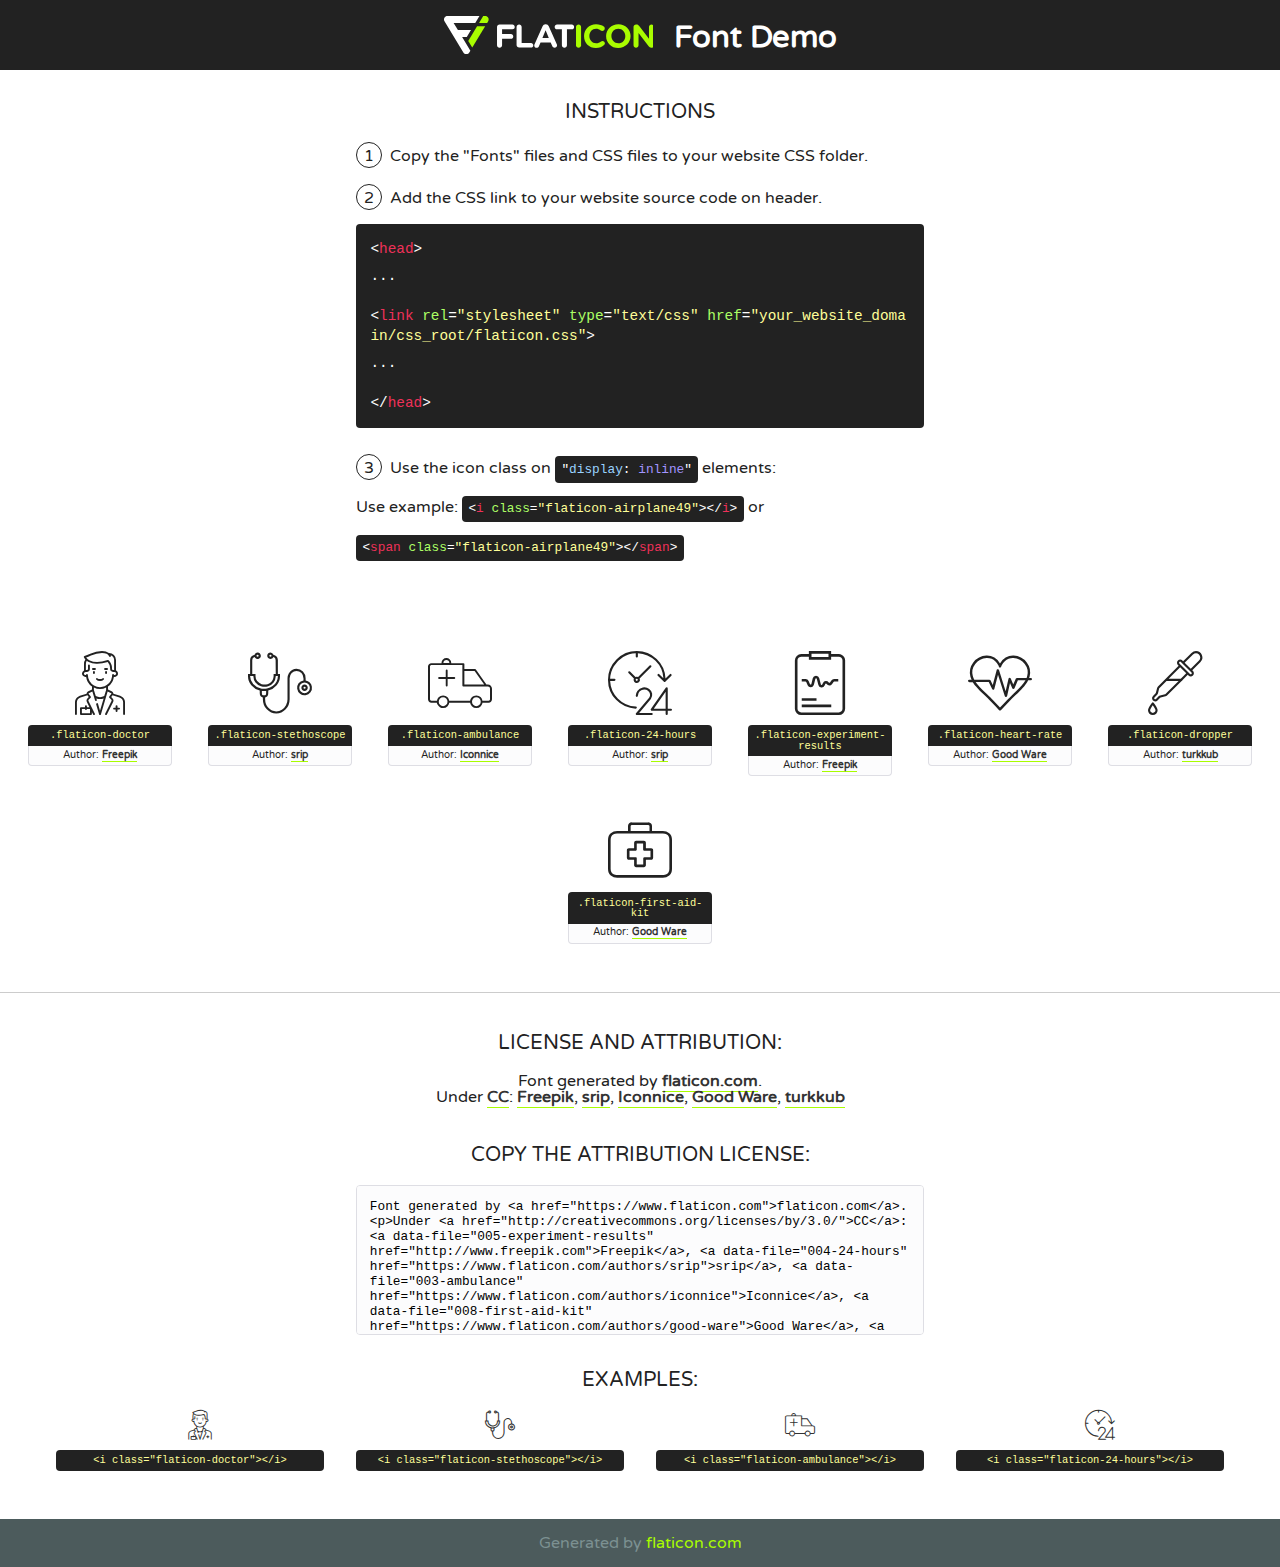
<file: flaticon.html>
<!DOCTYPE html>
<!--
  Flaticon icon font: Flaticon
  Creation date: 23/01/2019 09:05
-->
<html>
<!DOCTYPE html>
<html>

<head>
    <title>Flaticon WebFont</title>
    <link href="http://fonts.googleapis.com/css?family=Varela+Round" rel="stylesheet" type="text/css" />
    <link rel="stylesheet" type="text/css" href="flaticon.css">
    <meta charset="UTF-8">
    <style>
    html, body, div, span, applet, object, iframe,
    h1, h2, h3, h4, h5, h6, p, blockquote, pre,
    a, abbr, acronym, address, big, cite, code,
    del, dfn, em, img, ins, kbd, q, s, samp,
    small, strike, strong, sub, sup, tt, var,
    b, u, i, center,
    dl, dt, dd, ol, ul, li,
    fieldset, form, label, legend,
    table, caption, tbody, tfoot, thead, tr, th, td,
    article, aside, canvas, details, embed, 
    figure, figcaption, footer, header, hgroup, 
    menu, nav, output, ruby, section, summary,
    time, mark, audio, video {
        margin: 0;
        padding: 0;
        border: 0;
        font-size: 100%;
        font: inherit;
        vertical-align: baseline;
    }
    /* HTML5 display-role reset for older browsers */
    article, aside, details, figcaption, figure, 
    footer, header, hgroup, menu, nav, section {
        display: block;
    }
    body {
        line-height: 1;
    }
    ol, ul {
        list-style: none;
    }
    blockquote, q {
        quotes: none;
    }
    blockquote:before, blockquote:after,
    q:before, q:after {
        content: '';
        content: none;
    }
    table {
        border-collapse: collapse;
        border-spacing: 0;
    }
    body {
        font-family: 'Varela Round', Helvetica, Arial, sans-serif;
        font-size: 16px;
        color: #222;
    }
    a {
        color: #333;
        border-bottom: 1px solid #a9fd00;
        font-weight: bold;
        text-decoration: none;
    }
    * {
        -moz-box-sizing: border-box;
        -webkit-box-sizing: border-box;
        box-sizing: border-box;
        margin: 0;
        padding: 0;
    }
    [class^="flaticon-"]:before, [class*=" flaticon-"]:before, [class^="flaticon-"]:after, [class*=" flaticon-"]:after {
        font-family: Flaticon;
        font-size: 30px;
        font-style: normal;
        margin-left: 20px;
        color: #333;
    }
    .wrapper {
        max-width: 600px;
        margin: auto;
        padding: 0 1em;
    }
    .title {
        font-size: 1.25em;
        text-align: center;
        margin-bottom: 1em;
        text-transform: uppercase;
    }
    header {
        text-align: center;
        background-color: #222;
        color: #fff;
        padding: 1em;
    }
    header .logo {
        width: 210px;
        height: 38px;
        display: inline-block;
        vertical-align: middle;
        margin-right: 1em;
        border: none;
    }
    header strong {
        font-size: 1.95em;
        font-weight: bold;
        vertical-align: middle;
        margin-top: 5px;
        display: inline-block;
    }
    .demo {
        margin: 2em auto;
        line-height: 1.25em;
    }
    .demo ul li {
        margin-bottom: 1em;
    }
    .demo ul li .num {
        color: #222;
        border-radius: 20px;
        display: inline-block;
        width: 26px;
        padding: 3px;
        height: 26px;
        text-align: center;
        margin-right: 0.5em;
        border: 1px solid #222;
    }
    .demo ul li code {
        background-color: #222;
        border-radius: 4px;
        padding: 0.25em 0.5em;
        display: inline-block;
        color: #fff;
        font-family: Consolas,Monaco,Lucida Console,Liberation Mono,DejaVu Sans Mono,Bitstream Vera Sans Mono,Courier New, monospace;
        font-weight: lighter;
        margin-top: 1em;
        font-size: 0.8em;
        word-break: break-all;
    }
    .demo ul li code.big {
        padding: 1em;
        font-size: 0.9em;
    }
    .demo ul li code .red {
        color: #EF3159;
    }
    .demo ul li code .green {
        color: #ACFF65;
    }
    .demo ul li code .yellow {
        color: #FFFF99;
    }
    .demo ul li code .blue {
        color: #99D3FF;
    }
    .demo ul li code .purple {
        color: #A295FF;
    }
    .demo ul li code .dots {
        margin-top: 0.5em;
        display: block;
    }
    #glyphs {
        border-bottom: 1px solid #ccc;
        padding: 2em 0;
        text-align: center;
    }
    .glyph {
        display: inline-block;
        width: 9em;
        margin: 1em;
        text-align: center;
        vertical-align: top;
        background: #FFF;
    }
    .glyph .glyph-icon {
        padding: 10px;
        display: block;
        font-family:"Flaticon";
        font-size: 64px;
        line-height: 1;
    }
    .glyph .glyph-icon:before {
        font-size: 64px;
        color: #222;
        margin-left: 0;
    }
    .class-name {
        font-size: 0.65em;
        background-color: #222;
        color: #fff;
        border-radius: 4px 4px 0 0;
        padding: 0.5em;
        color: #FFFF99;
        font-family: Consolas,Monaco,Lucida Console,Liberation Mono,DejaVu Sans Mono,Bitstream Vera Sans Mono,Courier New, monospace;
    }
    .author-name {
        font-size: 0.6em;
        background-color: #fcfcfd;
        border: 1px solid #DEDEE4;
        border-top: 0;
        border-radius: 0 0 4px 4px;
        padding: 0.5em;
    }
    .class-name:last-child {
        font-size: 10px;
        color:#888;
    }
    .class-name:last-child a {
        font-size: 10px;
        color:#555;
    }
    .class-name:last-child a:hover {
        color:#a9fd00;
    }
    .glyph > input {
        display: block;
        width: 100px;
        margin: 5px auto;
        text-align: center;
        font-size: 12px;
        cursor: text;
    }
    .glyph > input.icon-input {
        font-family:"Flaticon";
        font-size: 16px;
        margin-bottom: 10px;
    }
    .attribution .title {
        margin-top: 2em;
    }
    .attribution textarea {
        background-color: #fcfcfd;
        padding: 1em;
        border: none;
        box-shadow: none;
        border: 1px solid #DEDEE4;
        border-radius: 4px;
        resize: none;
        width: 100%;
        height: 150px;
        font-size: 0.8em;
        font-family: Consolas,Monaco,Lucida Console,Liberation Mono,DejaVu Sans Mono,Bitstream Vera Sans Mono,Courier New, monospace;
        -webkit-appearance: none;
    }
    .iconsuse {
        margin: 2em auto;
        text-align: center;
        max-width: 1200px;
    }
    .iconsuse:after {
        content: '';
        display: table;
        clear: both;
    }
    .iconsuse .image {
        float: left;
        width: 25%;
        padding: 0 1em;
    }
    .iconsuse .image p {
        margin-bottom: 1em;
    }
    .iconsuse .image span {
        display: block;
        font-size: 0.65em;
        background-color: #222;
        color: #fff;
        border-radius: 4px;
        padding: 0.5em;
        color: #FFFF99;
        margin-top: 1em;
        font-family: Consolas,Monaco,Lucida Console,Liberation Mono,DejaVu Sans Mono,Bitstream Vera Sans Mono,Courier New, monospace;
    }
    #footer {
        text-align: center;
        background-color: #4C5B5C;
        color: #7c9192;
        padding: 1em;
    }
    #footer a {
        border: none;
        color: #a9fd00;
        font-weight: normal;
    }
    @media (max-width: 960px) {
        .iconsuse .image {
            width: 50%;
        }
    }
    @media (max-width: 560px) {
        .iconsuse .image {
            width: 100%;
        }
    }
    </style>
</head>

<body class="characters-off">

    <header>
        <a href="https://www.flaticon.com" target="_blank" class="logo">
            <svg version="1.1" xmlns="http://www.w3.org/2000/svg" xmlns:xlink="http://www.w3.org/1999/xlink" xmlns:a="http://ns.adobe.com/AdobeSVGViewerExtensions/3.0/" viewBox="0 0 560.875 102.036" enable-background="new 0 0 560.875 102.036" xml:space="preserve">
                <defs>
                </defs>
                <g>
                    <g class="letters">
                        <path fill="#ffffff" d="M141.596,29.675c0-3.777,2.985-6.767,6.764-6.767h34.438c3.426,0,6.15,2.728,6.15,6.15
                        c0,3.43-2.724,6.149-6.15,6.149h-27.674v13.091h23.719c3.429,0,6.151,2.724,6.151,6.15c0,3.43-2.723,6.149-6.151,6.149h-23.719
                        v17.574c0,3.773-2.986,6.761-6.764,6.761c-3.779,0-6.764-2.989-6.764-6.761V29.675z"></path>
                        <path fill="#ffffff" d="M193.844,29.149c0-3.781,2.985-6.767,6.764-6.767c3.776,0,6.763,2.985,6.763,6.767v42.957h25.039
                        c3.426,0,6.149,2.726,6.149,6.153c0,3.425-2.723,6.15-6.149,6.15h-31.802c-3.779,0-6.764-2.986-6.764-6.768V29.149z"></path>
                        <path fill="#ffffff" d="M241.891,75.71l21.438-48.407c1.492-3.341,4.215-5.357,7.906-5.357h0.792
                        c3.686,0,6.323,2.017,7.815,5.357l21.439,48.407c0.436,0.967,0.701,1.845,0.701,2.723c0,3.602-2.809,6.501-6.414,6.501
                        c-3.161,0-5.269-1.845-6.499-4.655l-4.132-9.661h-27.059l-4.301,10.102c-1.144,2.631-3.426,4.214-6.237,4.214
                        c-3.517,0-6.24-2.81-6.24-6.325C241.1,77.64,241.451,76.677,241.891,75.71z M279.932,58.666l-8.521-20.297l-8.526,20.297H279.932
                        z"></path>
                        <path fill="#ffffff" d="M314.864,35.387H301.86c-3.429,0-6.239-2.813-6.239-6.238c0-3.429,2.811-6.24,6.239-6.24h39.533
                        c3.426,0,6.237,2.811,6.237,6.24c0,3.425-2.811,6.238-6.237,6.238h-13.001v42.785c0,3.773-2.99,6.761-6.764,6.761
                        c-3.779,0-6.764-2.989-6.764-6.761V35.387z"></path>
                        <path fill="#A9FD00" d="M352.615,29.149c0-3.781,2.985-6.767,6.767-6.767c3.774,0,6.761,2.985,6.761,6.767v49.024
                        c0,3.773-2.987,6.761-6.761,6.761c-3.781,0-6.767-2.989-6.767-6.761V29.149z"></path>
                        <path fill="#A9FD00" d="M374.132,53.836v-0.179c0-17.481,13.178-31.801,32.065-31.801c9.22,0,15.459,2.458,20.557,6.238
                        c1.402,1.054,2.637,2.985,2.637,5.357c0,3.692-2.985,6.59-6.681,6.59c-1.845,0-3.071-0.702-4.044-1.319
                        c-3.776-2.813-7.729-4.393-12.562-4.393c-10.364,0-17.831,8.611-17.831,19.154v0.173c0,10.542,7.291,19.329,17.831,19.329
                        c5.715,0,9.492-1.756,13.359-4.834c1.049-0.874,2.458-1.491,4.039-1.491c3.429,0,6.325,2.813,6.325,6.236
                        c0,2.106-1.056,3.78-2.282,4.834c-5.539,4.834-12.036,7.733-21.878,7.733C387.572,85.464,374.132,71.493,374.132,53.836z"></path>
                        <path fill="#A9FD00" d="M433.009,53.836v-0.179c0-17.481,13.79-31.801,32.766-31.801c18.981,0,32.592,14.143,32.592,31.628v0.173
                        c0,17.483-13.785,31.807-32.769,31.807C446.625,85.464,433.009,71.32,433.009,53.836z M484.224,53.836v-0.179
                        c0-10.539-7.725-19.326-18.626-19.326c-10.893,0-18.449,8.611-18.449,19.154v0.173c0,10.542,7.73,19.329,18.626,19.329
                        C476.676,72.986,484.224,64.378,484.224,53.836z"></path>
                        <path fill="#A9FD00" d="M506.233,29.321c0-3.774,2.99-6.763,6.767-6.763h1.401c3.252,0,5.183,1.583,7.029,3.953l26.093,34.265
                        V29.059c0-3.692,2.99-6.677,6.681-6.677c3.683,0,6.671,2.985,6.671,6.677v48.934c0,3.78-2.987,6.765-6.764,6.765h-0.436
                        c-3.257,0-5.188-1.581-7.034-3.953l-27.056-35.492v32.944c0,3.687-2.985,6.676-6.678,6.676c-3.683,0-6.673-2.989-6.673-6.676
                        V29.321z"></path>
                    </g>
                    <g class="insignia">
                        <path fill="#ffffff" d="M48.372,56.137h12.517l11.156-18.537H37.186L25.688,18.539h57.825L94.668,0H9.271
                        C5.925,0,2.842,1.801,1.198,4.716c-1.644,2.907-1.593,6.482,0.134,9.343l50.38,83.501c1.678,2.781,4.689,4.476,7.938,4.476
                        c3.246,0,6.257-1.695,7.935-4.476l2.898-4.804L48.372,56.137z"></path>
                        <g class="i">
                            <path fill="#A9FD00" d="M93.575,18.539h0.031v0.004l21.652,0.004l2.705-4.488c1.727-2.861,1.778-6.436,0.133-9.343
                            C116.454,1.801,113.371,0,110.026,0h-5.294L93.575,18.539z"></path>
                            <polygon fill="#A9FD00" points="88.291,27.356 64.725,66.486 75.519,84.404 109.942,27.356"></polygon>
                        </g>
                    </g>
                </g>
            </svg>
        </a>
        <strong>Font Demo</strong>
    </header>


    <section class="demo wrapper">

        <p class="title">Instructions</p>

        <ul>
            <li>
                <span class="num">1</span>Copy the "Fonts" files and CSS files to your website CSS folder.
            </li>
            <li>
                <span class="num">2</span>Add the CSS link to your website source code on header.
                <code class="big">
                    &lt;<span class="red">head</span>&gt;
                    <br/><span class="dots">...</span>
                    <br/>&lt;<span class="red">link</span> <span class="green">rel</span>=<span class="yellow">"stylesheet"</span> <span class="green">type</span>=<span class="yellow">"text/css"</span> <span class="green">href</span>=<span class="yellow">"your_website_domain/css_root/flaticon.css"</span>&gt;
                    <br/><span class="dots">...</span>
                    <br/>&lt;/<span class="red">head</span>&gt;
                </code>
            </li>

            <li>
                <p>
                    <span class="num">3</span>Use the icon class on <code>"<span class="blue">display</span>:<span class="purple"> inline</span>"</code> elements:
                    <br />
                    Use example: <code>&lt;<span class="red">i</span> <span class="green">class</span>=<span class="yellow">&quot;flaticon-airplane49&quot;</span>&gt;&lt;/<span class="red">i</span>&gt;</code> or <code>&lt;<span class="red">span</span> <span class="green">class</span>=<span class="yellow">&quot;flaticon-airplane49&quot;</span>&gt;&lt;/<span class="red">span</span>&gt;</code>
            </li>
        </ul>

    </section>




   <section id="glyphs">          
    
      
        <div class="glyph"><div class="glyph-icon flaticon-doctor"></div>
            <div class="class-name">.flaticon-doctor</div>
            <div class="author-name">Author: <a data-file="001-doctor" href="http://www.freepik.com">Freepik</a> </div> 
        </div>        
        
        <div class="glyph"><div class="glyph-icon flaticon-stethoscope"></div>
            <div class="class-name">.flaticon-stethoscope</div>
            <div class="author-name">Author: <a data-file="002-stethoscope" href="https://www.flaticon.com/authors/srip">srip</a> </div> 
        </div>        
        
        <div class="glyph"><div class="glyph-icon flaticon-ambulance"></div>
            <div class="class-name">.flaticon-ambulance</div>
            <div class="author-name">Author: <a data-file="003-ambulance" href="https://www.flaticon.com/authors/iconnice">Iconnice</a> </div> 
        </div>        
        
        <div class="glyph"><div class="glyph-icon flaticon-24-hours"></div>
            <div class="class-name">.flaticon-24-hours</div>
            <div class="author-name">Author: <a data-file="004-24-hours" href="https://www.flaticon.com/authors/srip">srip</a> </div> 
        </div>        
        
        <div class="glyph"><div class="glyph-icon flaticon-experiment-results"></div>
            <div class="class-name">.flaticon-experiment-results</div>
            <div class="author-name">Author: <a data-file="005-experiment-results" href="http://www.freepik.com">Freepik</a> </div> 
        </div>        
        
        <div class="glyph"><div class="glyph-icon flaticon-heart-rate"></div>
            <div class="class-name">.flaticon-heart-rate</div>
            <div class="author-name">Author: <a data-file="006-heart-rate" href="https://www.flaticon.com/authors/good-ware">Good Ware</a> </div> 
        </div>        
        
        <div class="glyph"><div class="glyph-icon flaticon-dropper"></div>
            <div class="class-name">.flaticon-dropper</div>
            <div class="author-name">Author: <a data-file="007-dropper" href="https://www.flaticon.com/authors/turkkub">turkkub</a> </div> 
        </div>        
        
        <div class="glyph"><div class="glyph-icon flaticon-first-aid-kit"></div>
            <div class="class-name">.flaticon-first-aid-kit</div>
            <div class="author-name">Author: <a data-file="008-first-aid-kit" href="https://www.flaticon.com/authors/good-ware">Good Ware</a> </div> 
        </div>        
        

    </section>



    <section class="attribution wrapper"   style="text-align:center;">

      <div class="title">License and attribution:</div><div class="attrDiv">Font generated by <a href="https://www.flaticon.com">flaticon.com</a>. <div><p>Under <a href="http://creativecommons.org/licenses/by/3.0/">CC</a>: <a data-file="005-experiment-results" href="http://www.freepik.com">Freepik</a>, <a data-file="004-24-hours" href="https://www.flaticon.com/authors/srip">srip</a>, <a data-file="003-ambulance" href="https://www.flaticon.com/authors/iconnice">Iconnice</a>, <a data-file="008-first-aid-kit" href="https://www.flaticon.com/authors/good-ware">Good Ware</a>, <a data-file="007-dropper" href="https://www.flaticon.com/authors/turkkub">turkkub</a></p>  </div>
      </div>
      <div class="title">Copy the Attribution License:</div>

    <textarea onclick="this.focus();this.select();">Font generated by &lt;a href=&quot;https://www.flaticon.com&quot;&gt;flaticon.com&lt;/a&gt;. <p>Under <a href="http://creativecommons.org/licenses/by/3.0/">CC</a>: <a data-file="005-experiment-results" href="http://www.freepik.com">Freepik</a>, <a data-file="004-24-hours" href="https://www.flaticon.com/authors/srip">srip</a>, <a data-file="003-ambulance" href="https://www.flaticon.com/authors/iconnice">Iconnice</a>, <a data-file="008-first-aid-kit" href="https://www.flaticon.com/authors/good-ware">Good Ware</a>, <a data-file="007-dropper" href="https://www.flaticon.com/authors/turkkub">turkkub</a></p>  
     </textarea>

    </section>

    <section class="iconsuse">

          <div class="title">Examples:</div>            
             
            <div class="image">
                <p>
                    <i class="glyph-icon flaticon-doctor"></i> 
                    <span>&lt;i class=&quot;flaticon-doctor&quot;&gt;&lt;/i&gt;</span>
                </p>
            </div>
            
            <div class="image">
                <p>
                    <i class="glyph-icon flaticon-stethoscope"></i> 
                    <span>&lt;i class=&quot;flaticon-stethoscope&quot;&gt;&lt;/i&gt;</span>
                </p>
            </div>
            
            <div class="image">
                <p>
                    <i class="glyph-icon flaticon-ambulance"></i> 
                    <span>&lt;i class=&quot;flaticon-ambulance&quot;&gt;&lt;/i&gt;</span>
                </p>
            </div>
            
            <div class="image">
                <p>
                    <i class="glyph-icon flaticon-24-hours"></i> 
                    <span>&lt;i class=&quot;flaticon-24-hours&quot;&gt;&lt;/i&gt;</span>
                </p>
            </div>
                       
        </div>
                            
    </section>

<div id="footer">
    <div>Generated by <a href="https://www.flaticon.com">flaticon.com</a>
    </div>
</div>



</body>
</html>
</file>
<file: flaticon.css>
/*
  	Flaticon icon font: Flaticon
  	Creation date: 23/01/2019 09:05
  	*/

@font-face {
  font-family: "Flaticon";
  src: url("./Flaticon.eot");
  src: url("./Flaticon.eot?#iefix") format("embedded-opentype"),
       url("./Flaticon.woff2") format("woff2"),
       url("./Flaticon.woff") format("woff"),
       url("./Flaticon.ttf") format("truetype"),
       url("./Flaticon.svg#Flaticon") format("svg");
  font-weight: normal;
  font-style: normal;
}

@media screen and (-webkit-min-device-pixel-ratio:0) {
  @font-face {
    font-family: "Flaticon";
    src: url("./Flaticon.svg#Flaticon") format("svg");
  }
}

[class^="flaticon-"]:before, [class*=" flaticon-"]:before,
[class^="flaticon-"]:after, [class*=" flaticon-"]:after {   
  font-family: Flaticon;
        font-size: 20px;
font-style: normal;
margin-left: 20px;
}

.flaticon-doctor:before { content: "\f100"; }
.flaticon-stethoscope:before { content: "\f101"; }
.flaticon-ambulance:before { content: "\f102"; }
.flaticon-24-hours:before { content: "\f103"; }
.flaticon-experiment-results:before { content: "\f104"; }
.flaticon-heart-rate:before { content: "\f105"; }
.flaticon-dropper:before { content: "\f106"; }
.flaticon-first-aid-kit:before { content: "\f107"; }
</file>
